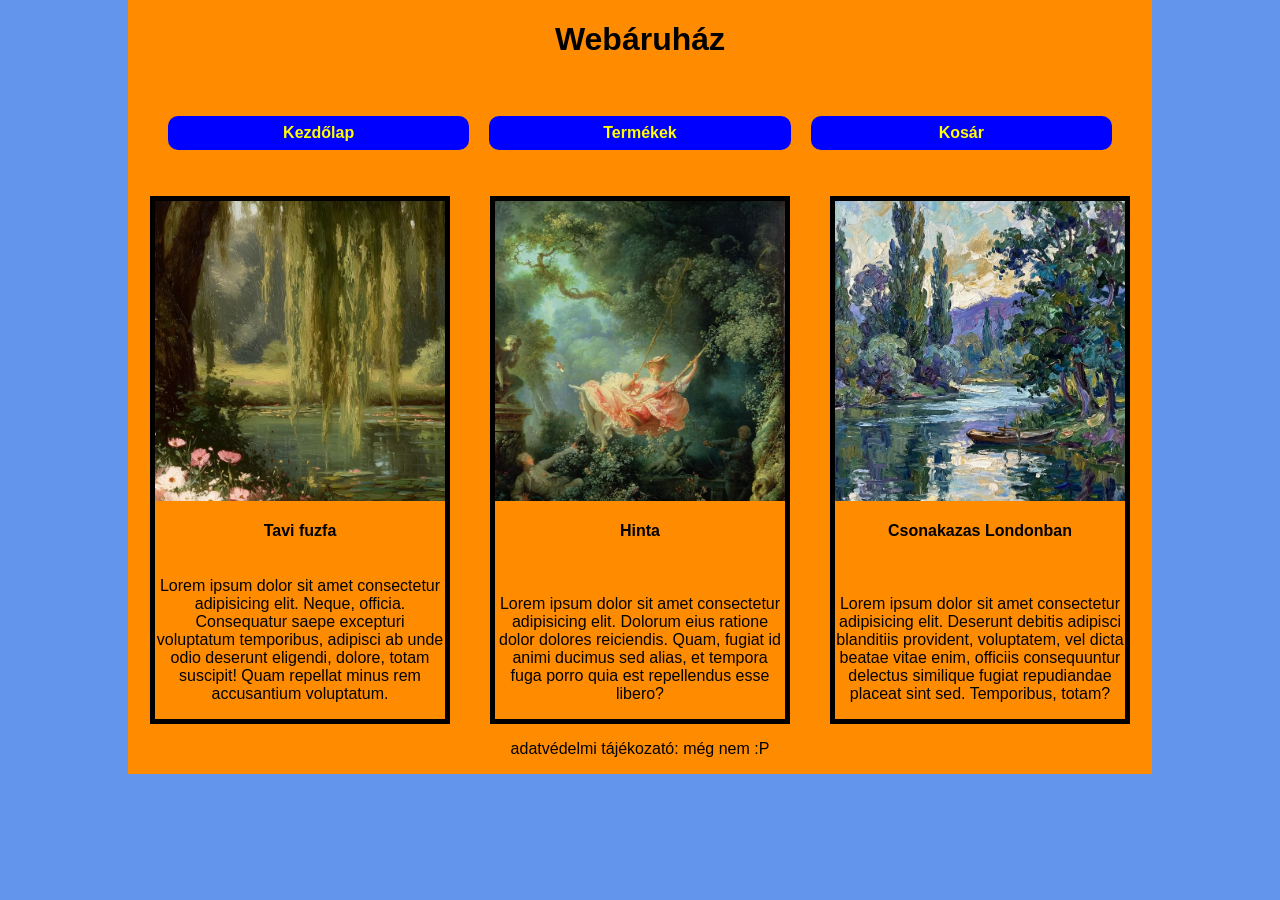
<file: html/index.html>
<!doctype html>
<html lang="en">
  <head>
    <meta charset="UTF-8" />
    <meta name="viewport" content="width=device-width, initial-scale=1.0" />
    <title>Galeria</title>
    <link rel="stylesheet" href="../css/index.css" />
  </head>
  <body>
    <main>
      <header><h1>Webáruház</h1></header>
      <nav>
        <ul>
          <li><a href="index.html">Kezdőlap</a></li>
          <li><a href="termekek.html">Termékek</a></li>
          <li><a href="kosar.html">Kosár</a></li>
        </ul>
      </nav>
      <article>
        <div class="kiemelt_termekek">
          <div class="kartyak">
            <div class="kartya">
              <div class="kartyakep">
                <img src="../kepek/fuzfa.jpg" alt="" />
              </div>
              <h4>Tavi fuzfa</h4>
              <p>
                Lorem ipsum dolor sit amet consectetur adipisicing elit. Neque,
                officia. Consequatur saepe excepturi voluptatum temporibus,
                adipisci ab unde odio deserunt eligendi, dolore, totam suscipit!
                Quam repellat minus rem accusantium voluptatum.
              </p>
            </div>
            <div class="kartya">
              <div class="kartyakep">
                <img
                  src="../kepek/The Swing - Jean-Honoré Fragonard (1767).jpg"
                  alt=""
                />
              </div>
              <h4>Hinta</h4>
              <p>
                Lorem ipsum dolor sit amet consectetur adipisicing elit. Dolorum
                eius ratione dolor dolores reiciendis. Quam, fugiat id animi
                ducimus sed alias, et tempora fuga porro quia est repellendus
                esse libero?
              </p>
            </div>
            <div class="kartya">
              <div class="kartyakep">
                <img src="../kepek/csonak.jpg" alt="" />
              </div>
              <h4>Csonakazas Londonban</h4>
              <p>
                Lorem ipsum dolor sit amet consectetur adipisicing elit.
                Deserunt debitis adipisci blanditiis provident, voluptatem, vel
                dicta beatae vitae enim, officiis consequuntur delectus
                similique fugiat repudiandae placeat sint sed. Temporibus,
                totam?
              </p>
            </div>
          </div>
        </div>
      </article>
      <!-- 3 termek -->
      <aside></aside>
      <!-- meg nem hasznalom -->
      <footer><p>adatvédelmi tájékozató: még nem :P</p></footer>
    </main>
  </body>
</html>
</file>
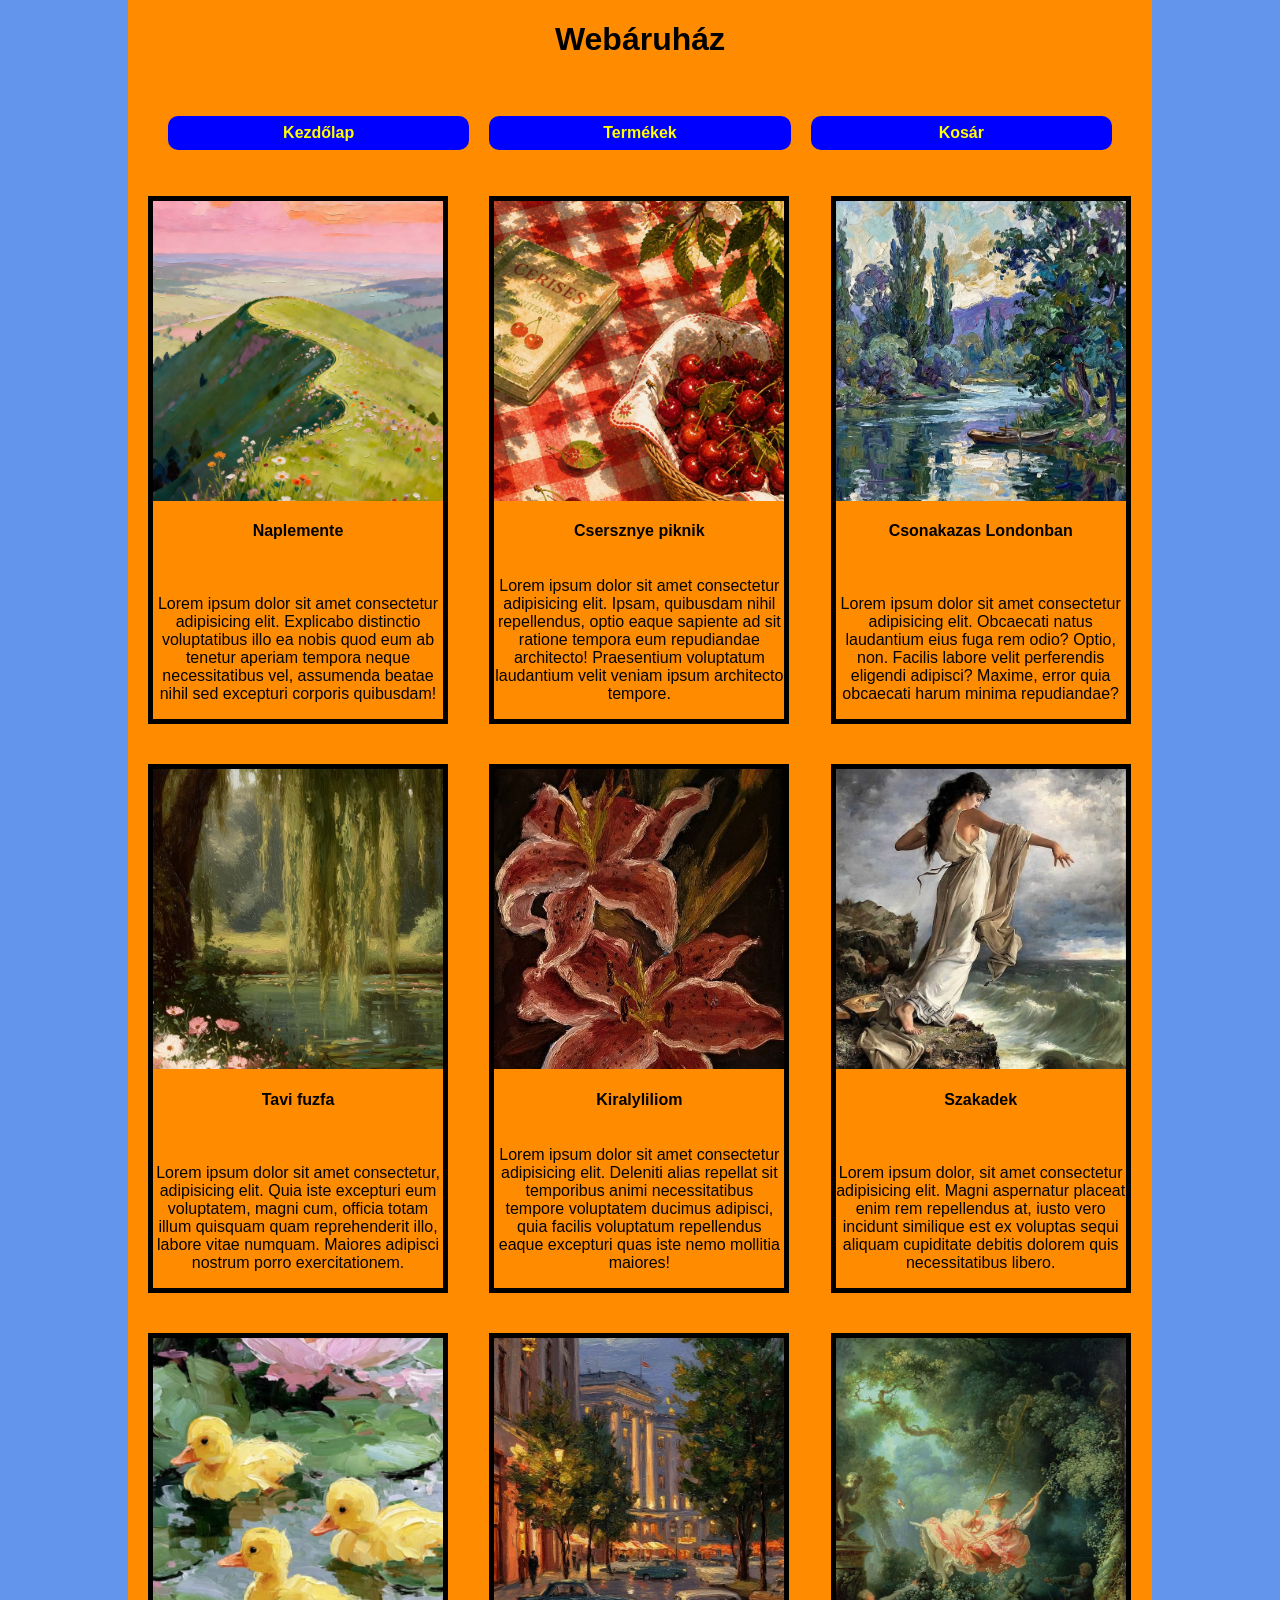
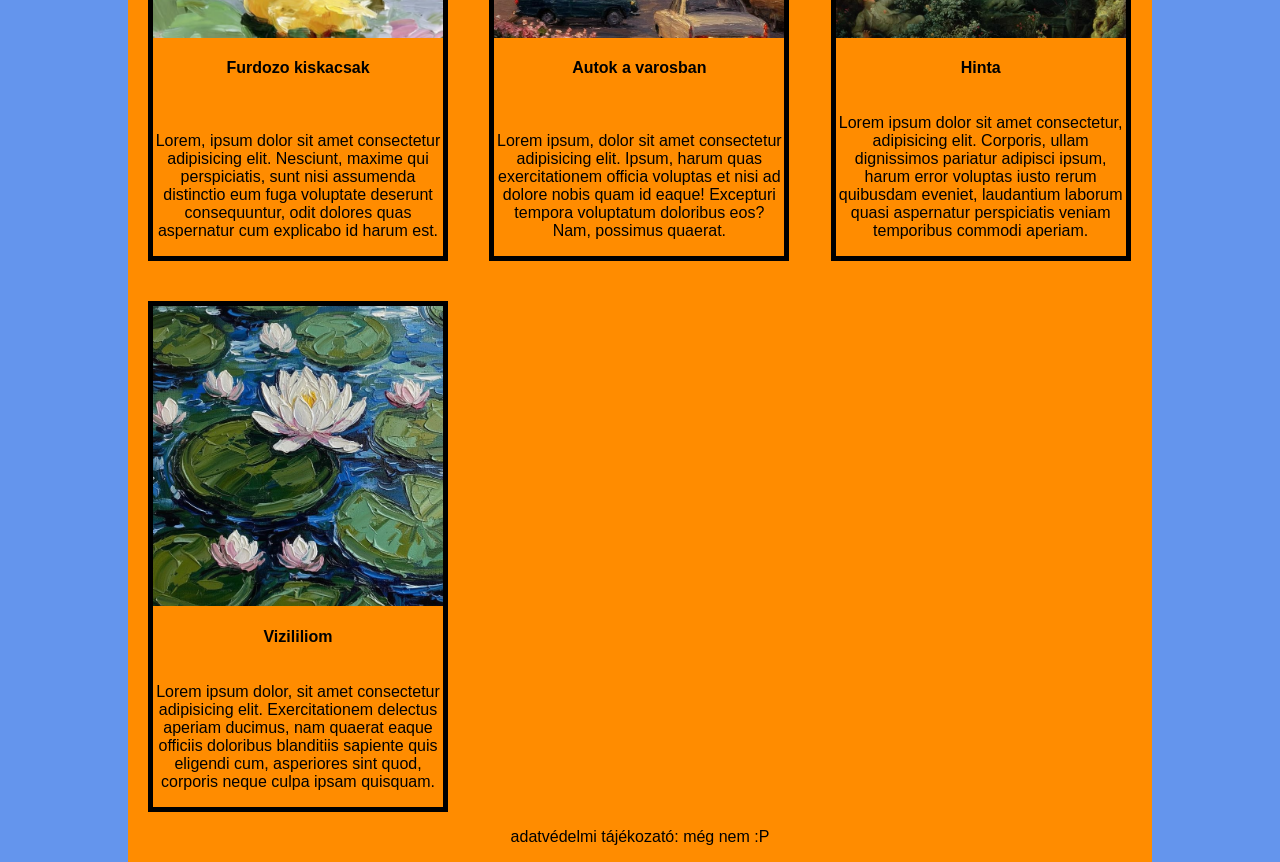
<file: html/termekek.html>
<!DOCTYPE html>
<html lang="en">
<head>
    <meta charset="UTF-8">
    <meta name="viewport" content="width=device-width, initial-scale=1.0">
    <title>Galeria</title>
    <link rel="stylesheet" href="../css/index.css">
</head>
<body>
    <main>
        <header><h1>Webáruház</h1></header>
        <nav>
        <ul>
          <li><a href="index.html">Kezdőlap</a></li>
          <li><a href="termekek.html">Termékek</a></li>
          <li><a href="kosar.html">Kosár</a></li>
        </ul>
        <article>
        <div class="termekek">
          <div class="kartyak">
            <div class="kartya" >
              <div class="kartyakep"><img src="../kepek/Ethereal Path Painting _ Sunset Aesthetic _ Hopeful Home Decor.jpg" alt="Kocsik" /></div>
              <h4>Naplemente</h4>
              <p>Lorem ipsum dolor sit amet consectetur adipisicing elit. Explicabo distinctio voluptatibus illo ea nobis quod eum ab tenetur aperiam tempora neque necessitatibus vel, assumenda beatae nihil sed excepturi corporis quibusdam!</p>
            </div>
            <div class="kartya">
              <div class="kartyakep"><img src="../kepek/Cherry Picnic Aesthetic _ Red Gingham Summer Wallpaper with Vintage Vibes.jpg" alt="" /></div>
              <h4>Csersznye piknik</h4>
              <p>Lorem ipsum dolor sit amet consectetur adipisicing elit. Ipsam, quibusdam nihil repellendus, optio eaque sapiente ad sit ratione tempora eum repudiandae architecto! Praesentium voluptatum laudantium velit veniam ipsum architecto tempore.</p>
            </div>
            <div class="kartya">
              <div class="kartyakep"><img src="../kepek/csonak.jpg" alt="" /></div>
              <h4>Csonakazas Londonban</h4>
              <p>Lorem ipsum dolor sit amet consectetur adipisicing elit. Obcaecati natus laudantium eius fuga rem odio? Optio, non. Facilis labore velit perferendis eligendi adipisci? Maxime, error quia obcaecati harum minima repudiandae?</p>
            </div>
            <div class="kartya">
              <div class="kartyakep"><img src="../kepek/fuzfa.jpg" alt="" /></div>
              <h4>Tavi fuzfa</h4>
              <p>Lorem ipsum dolor sit amet consectetur, adipisicing elit. Quia iste excepturi eum voluptatem, magni cum, officia totam illum quisquam quam reprehenderit illo, labore vitae numquam. Maiores adipisci nostrum porro exercitationem.</p>
            </div>
            <div class="kartya">
              <div class="kartyakep"><img src="../kepek/kiralyliliom.jpg" alt="" /></div>
              <h4>Kiralyliliom</h4>
              <p>Lorem ipsum dolor sit amet consectetur adipisicing elit. Deleniti alias repellat sit temporibus animi necessitatibus tempore voluptatem ducimus adipisci, quia facilis voluptatum repellendus eaque excepturi quas iste nemo mollitia maiores!</p>
            </div>
            <div class="kartya">
              <div class="kartyakep"><img src="../kepek/kisholgy.jpg" alt="" /></div>
              <h4>Szakadek</h4>
              <p>Lorem ipsum dolor, sit amet consectetur adipisicing elit. Magni aspernatur placeat enim rem repellendus at, iusto vero incidunt similique est ex voluptas sequi aliquam cupiditate debitis dolorem quis necessitatibus libero.</p>
            </div>
            <div class="kartya">
              <div class="kartyakep"><img src="../kepek/kiskacsafurdik.jpg" alt="" /></div>
              <h4>Furdozo kiskacsak</h4>
              <p>Lorem, ipsum dolor sit amet consectetur adipisicing elit. Nesciunt, maxime qui perspiciatis, sunt nisi assumenda distinctio eum fuga voluptate deserunt consequuntur, odit dolores quas aspernatur cum explicabo id harum est.</p>
            </div>
            <div class="kartya">
              <div class="kartyakep"><img src="../kepek/kocsik.jpg" alt="" /></div>
              <h4>Autok a varosban</h4>
              <p>Lorem ipsum, dolor sit amet consectetur adipisicing elit. Ipsum, harum quas exercitationem officia voluptas et nisi ad dolore nobis quam id eaque! Excepturi tempora voluptatum doloribus eos? Nam, possimus quaerat.</p>
            </div>
            <div class="kartya">
              <div class="kartyakep"><img src="../kepek/The Swing - Jean-Honoré Fragonard (1767).jpg" alt="" /></div>
              <h4>Hinta</h4>
              <p>Lorem ipsum dolor sit amet consectetur, adipisicing elit. Corporis, ullam dignissimos pariatur adipisci ipsum, harum error voluptas iusto rerum quibusdam eveniet, laudantium laborum quasi aspernatur perspiciatis veniam temporibus commodi aperiam.</p>
            </div>
            <div class="kartya">
              <div class="kartyakep"><img src="../kepek/vizililike.jpg" alt="" /></div>
              <h4>Vizililiom</h4>
              <p>Lorem ipsum dolor, sit amet consectetur adipisicing elit. Exercitationem delectus aperiam ducimus, nam quaerat eaque officiis doloribus blanditiis sapiente quis eligendi cum, asperiores sint quod, corporis neque culpa ipsam quisquam.</p>
            </div>
          </div>
        </div>
        </article>
        <aside></aside>
        <footer><p>adatvédelmi tájékozató: még nem :P</p></footer>
    </main>
</body>
</html>
</file>
<file: css/index.css>
*{
    box-sizing: border-box;
}

body{
    background-color: cornflowerblue;
    margin: 0;
    font-family: Arial, Helvetica, sans-serif;
}

main{
    background-color: darkorange;
    margin: auto;
    width: 80%;
    max-width: 1200px;
    display: grid;
    grid-template-columns: 1fr 3fr 2fr;
    grid-template-areas: 
    "h h h"
    "n n n"
    "a a a"
    "f f f";
}

header{
    grid-area: h;
    text-align: center;
}

nav{
    grid-area: n;
    margin-left: 20px;
    margin-right: 20px;

}

nav ul{
    list-style: none;
    padding: 20px;
    display: grid;
    grid-template-columns: 1fr 1fr 1fr;
    gap: 20px;
}

nav ul li{
    margin-bottom: 10px ;

}

nav li a{
    display: block;
    text-align: center;
    padding: 8px;
    text-decoration: none;
    color: yellow;
    background-color: blue;
    border-radius: 10px;
    font-weight: bold;
}

nav li a:hover{
    background-color: aqua;

}

article{
    grid-area: a;
    display: grid;
    margin: auto;
    
}

.kartyak{
    display: grid;
    grid-template-columns: 1fr 1fr 1fr ;
    gap: 40px;
    text-align: center;
}

.kartya{
    display: grid;
    grid-template-rows: 300px 1fr;
    max-width: 300px; 
    border: 5px solid black;
}
.kartyakep img{
    width: 100%;
    height: 100%;
    object-fit: cover;
}

footer{
    grid-area: f;
    text-align: center;
}
</file>
